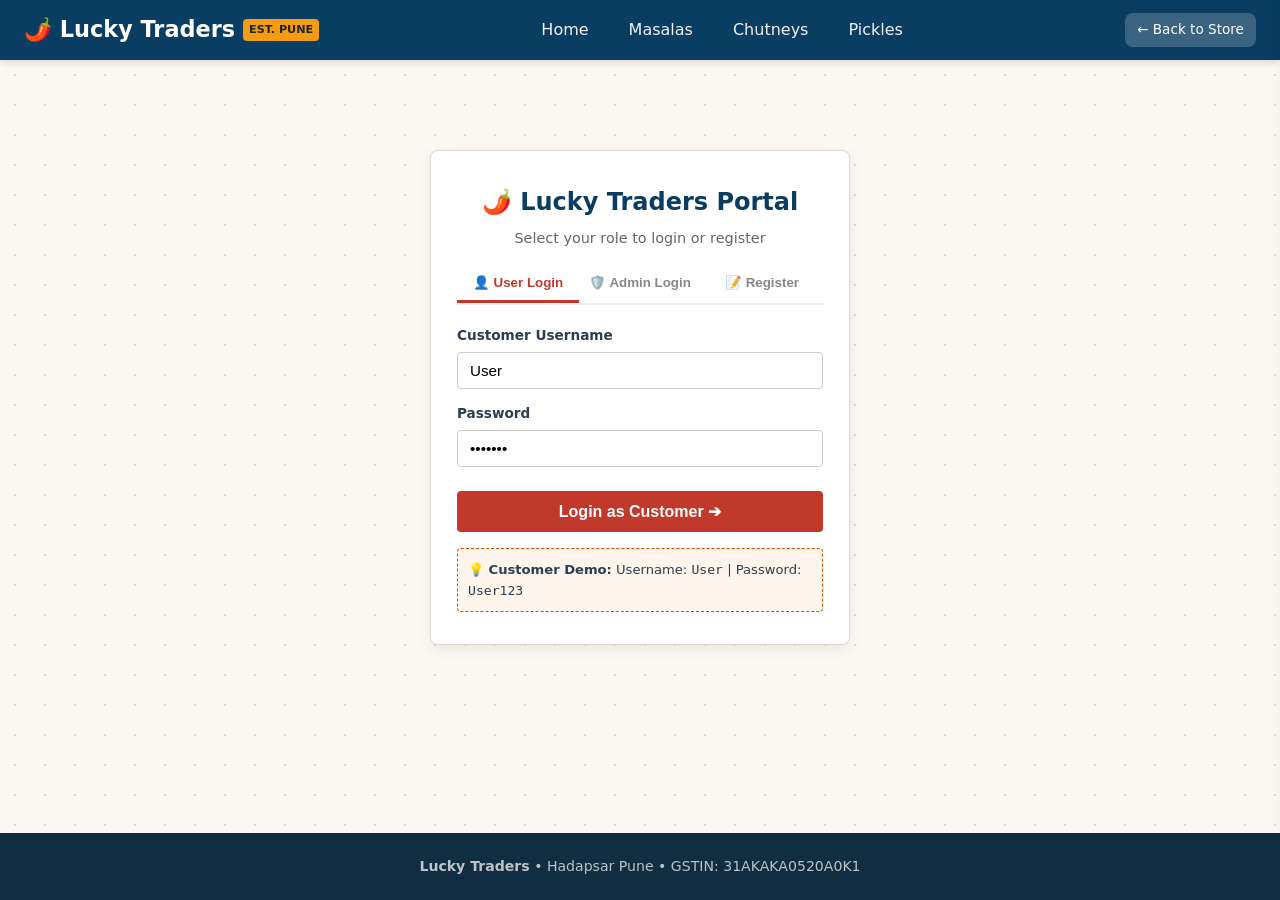
<file: admin.html>
<!DOCTYPE html>
<html lang="en">
<head>
  <meta charset="UTF-8">
  <meta name="viewport" content="width=device-width, initial-scale=1.0">
  <title>Admin Dashboard - Lucky Traders</title>
  <link rel="stylesheet" href="style.css">
</head>
<body class="with-bg">

<!-- Header & Navigation -->
<header>
  <nav class="navbar" style="background: #112d42;">
    <a href="index.html" class="nav-brand">
      <h1>🌶️ Lucky Traders</h1>
      <span class="subtitle" style="background:#27ae60; color:white;">ADMIN PORTAL</span>
    </a>
    <ul class="nav-links">
      <li><a href="index.html">🏪 Storefront</a></li>
      <li><a href="admin.html" class="active">📊 Admin Operations</a></li>
    </ul>
    <div class="nav-right">
      <div id="user-nav-container" class="user-nav">
        <a href="javascript:void(0)" onclick="Auth.logout()" class="nav-logout-btn">Logout</a>
      </div>
    </div>
  </nav>
</header>

<main class="container">
  
  <!-- KPI Metrics Banner -->
  <div class="admin-stats-grid">
    <div class="stat-card">
      <div class="stat-card-label">Total Revenue</div>
      <div class="stat-card-num" id="stat-revenue" style="color: #27ae60;">₹0</div>
      <span style="font-size:0.8rem; color:#888;">Recorded in SQL</span>
    </div>
    <div class="stat-card">
      <div class="stat-card-label">Total Orders</div>
      <div class="stat-card-num" id="stat-orders">0</div>
      <span style="font-size:0.8rem; color:#888;">Completed & Active</span>
    </div>
    <div class="stat-card">
      <div class="stat-card-label">Registered Customers</div>
      <div class="stat-card-num" id="stat-customers" style="color: #2980b9;">0</div>
      <span style="font-size:0.8rem; color:#888;">Customer Accounts</span>
    </div>
    <div class="stat-card">
      <div class="stat-card-label">Available Products</div>
      <div class="stat-card-num" id="stat-products">0</div>
      <span style="font-size:0.8rem; color:#888;">Catalog Items</span>
    </div>
  </div>

  <!-- Admin Sub-Navigation Tabs matching Viva Requirements -->
  <div class="admin-subnav">
    <button type="button" class="admin-tab-btn active" id="tab-btn-categories" onclick="showAdminSection('categories')">
      📁 Categories (Add & Remove)
    </button>
    <button type="button" class="admin-tab-btn" id="tab-btn-customers" onclick="showAdminSection('customers')">
      👥 Customer Data
    </button>
    <button type="button" class="admin-tab-btn" id="tab-btn-orders" onclick="showAdminSection('orders')">
      📦 Order Data
    </button>
    <button type="button" class="admin-tab-btn" id="tab-btn-stock" onclick="showAdminSection('stock')">
      📊 Avail. Stock & Products
    </button>
  </div>

  <!-- ========================================================
       SECTION 1: CATEGORIES (Add & Remove)
       ======================================================== -->
  <section id="section-categories" class="admin-section active">
    <div class="section-header" style="text-align: left; margin-bottom: 15px;">
      <h2>📁 Category Management</h2>
      <p>Add new spice categories or remove existing categories directly in the SQL database.</p>
    </div>

    <!-- Add Category Form -->
    <div class="admin-form-card">
      <h3 style="margin-bottom: 12px; color: var(--primary);">➕ Add New Category</h3>
      <form onsubmit="handleAddCategory(event)">
        <div class="admin-form-grid">
          <div>
            <label style="font-size:0.82rem; font-weight:600;">Category Name *</label>
            <input type="text" id="cat-name" class="form-control" placeholder="e.g. Papad & Fryums" required>
          </div>
          <div>
            <label style="font-size:0.82rem; font-weight:600;">Category Slug (URL) *</label>
            <input type="text" id="cat-slug" class="form-control" placeholder="e.g. papad" required>
          </div>
          <div>
            <label style="font-size:0.82rem; font-weight:600;">Icon Emoji</label>
            <input type="text" id="cat-icon" class="form-control" placeholder="e.g. 🍘" value="🍲">
          </div>
          <div style="grid-column: 1 / -1;">
            <label style="font-size:0.82rem; font-weight:600;">Description</label>
            <input type="text" id="cat-desc" class="form-control" placeholder="Brief description of products in this category">
          </div>
        </div>
        <button type="submit" class="btn-confirm-order" style="width: auto; padding: 9px 20px; margin-top: 12px;">
          ➕ Add Category to SQL
        </button>
      </form>
    </div>

    <!-- Categories List Table -->
    <div class="table-container">
      <table class="spice-table">
        <caption>Current Categories in SQL</caption>
        <thead>
          <tr>
            <th>Icon & Name</th>
            <th>Slug</th>
            <th>Description</th>
            <th>Product Count</th>
            <th>Action</th>
          </tr>
        </thead>
        <tbody id="categories-table-tbody">
          <tr><td colspan="5" style="text-align:center; padding: 20px;">Loading categories from SQL...</td></tr>
        </tbody>
      </table>
    </div>
  </section>

  <!-- ========================================================
       SECTION 2: CUSTOMER DATA
       ======================================================== -->
  <section id="section-customers" class="admin-section">
    <div class="section-header" style="text-align: left; margin-bottom: 15px;">
      <h2>👥 Registered Customer Database</h2>
      <p>View customer accounts, contact numbers, delivery addresses, order counts, and lifetime spends.</p>
    </div>

    <div class="table-container">
      <table class="spice-table">
        <caption>Customer Accounts (users table where role = 'customer')</caption>
        <thead>
          <tr>
            <th>ID</th>
            <th>Full Name</th>
            <th>Username</th>
            <th>Contact Phone</th>
            <th>Delivery Address</th>
            <th>Joined Date</th>
            <th>Total Orders</th>
            <th>Total Spent</th>
          </tr>
        </thead>
        <tbody id="customers-table-tbody">
          <tr><td colspan="8" style="text-align:center; padding: 20px;">Loading customer data from SQL...</td></tr>
        </tbody>
      </table>
    </div>
  </section>

  <!-- ========================================================
       SECTION 3: ORDER DATA
       ======================================================== -->
  <section id="section-orders" class="admin-section">
    <div class="section-header" style="text-align: left; margin-bottom: 15px;">
      <h2>📦 Order Data & Fulfillment</h2>
      <p>Real-time customer orders, line-item breakdowns, status tracking, and dynamic receipts.</p>
    </div>

    <div class="table-container">
      <table class="spice-table">
        <caption>Orders Table (SQL Transactions)</caption>
        <thead>
          <tr>
            <th>Order #</th>
            <th>Date</th>
            <th>Customer Info</th>
            <th>Items Breakdown</th>
            <th>Total Amount</th>
            <th>Payment</th>
            <th>Status</th>
            <th>Bill Receipt</th>
          </tr>
        </thead>
        <tbody id="orders-table-tbody">
          <tr><td colspan="8" style="text-align:center; padding: 20px;">Loading orders from SQL...</td></tr>
        </tbody>
      </table>
    </div>
  </section>

  <!-- ========================================================
       SECTION 4: AVAIL. STOCK & PRODUCT MANAGEMENT
       ======================================================== -->
  <section id="section-stock" class="admin-section">
    <div class="section-header" style="text-align: left; margin-bottom: 15px;">
      <h2>📊 Available Stock & Inventory Management</h2>
      <p>Monitor available stock quantity (`stock_qty`), update stock levels, and add or remove products.</p>
    </div>

    <!-- Add Product Form -->
    <div class="admin-form-card">
      <h3 style="margin-bottom: 12px; color: var(--primary);">➕ Add New Product to Inventory</h3>
      <form onsubmit="handleAddProduct(event)">
        <div class="admin-form-grid">
          <div>
            <label style="font-size:0.82rem; font-weight:600;">Category *</label>
            <select id="prod-category" class="form-control" required></select>
          </div>
          <div>
            <label style="font-size:0.82rem; font-weight:600;">Product Name *</label>
            <input type="text" id="prod-name" class="form-control" placeholder="e.g. Sambar Masala" required>
          </div>
          <div>
            <label style="font-size:0.82rem; font-weight:600;">Marathi Name</label>
            <input type="text" id="prod-marathi" class="form-control" placeholder="e.g. सांबार मसाला">
          </div>
          <div>
            <label style="font-size:0.82rem; font-weight:600;">Price (1 Kg) *</label>
            <input type="number" id="prod-p1kg" class="form-control" placeholder="500" step="1" required>
          </div>
          <div>
            <label style="font-size:0.82rem; font-weight:600;">Price (250 Gm) *</label>
            <input type="number" id="prod-p250g" class="form-control" placeholder="130" step="1" required>
          </div>
          <div>
            <label style="font-size:0.82rem; font-weight:600;">Initial Stock Qty *</label>
            <input type="number" id="prod-stock" class="form-control" value="50" min="0" required>
          </div>
          <div style="grid-column: 1 / -1;">
            <label style="font-size:0.82rem; font-weight:600;">Description</label>
            <input type="text" id="prod-desc" class="form-control" placeholder="Aromatic blend of roasted spices">
          </div>
        </div>
        <button type="submit" class="btn-confirm-order" style="width: auto; padding: 9px 20px; margin-top: 12px;">
          ➕ Save Product to SQL
        </button>
      </form>
    </div>

    <!-- Products & Stock Table -->
    <div class="table-container">
      <table class="spice-table">
        <caption>Product Inventory & Available Stock in SQL</caption>
        <thead>
          <tr>
            <th>Product Name</th>
            <th>Category</th>
            <th>Rate (1 Kg)</th>
            <th>Rate (250 Gm)</th>
            <th>Avail. Stock (Qty)</th>
            <th>Status</th>
            <th>Actions</th>
          </tr>
        </thead>
        <tbody id="stock-table-tbody">
          <tr><td colspan="7" style="text-align:center; padding: 20px;">Loading stock data from SQL...</td></tr>
        </tbody>
      </table>
    </div>
  </section>

</main>

<footer>
  <p><b>Lucky Traders</b> • Hadapsar Pune • Admin Panel</p>
</footer>

<script src="app.js"></script>
<script>
  let adminCategories = [];
  let adminProducts = [];
  let adminOrders = [];
  let adminCustomers = [];

  function checkAdminAuth() {
    const user = Auth.getUser();
    if (!user || user.role !== 'admin') {
      alert('Access restricted to Store Administrators. Redirecting to Admin Login.');
      window.location.href = 'login.html';
      return false;
    }
    return true;
  }

  function showAdminSection(secName) {
    document.querySelectorAll('.admin-section').forEach(s => s.classList.remove('active'));
    document.querySelectorAll('.admin-tab-btn').forEach(b => b.classList.remove('active'));

    const sec = document.getElementById(`section-${secName}`);
    const tabBtn = document.getElementById(`tab-btn-${secName}`);
    if (sec) sec.classList.add('active');
    if (tabBtn) tabBtn.classList.add('active');
  }

  // Load all 4 modules and KPI stats from SQL Backend
  async function loadAllAdminData() {
    if (!checkAdminAuth()) return;

    try {
      // 1. KPI Stats
      const statsRes = await fetch(`${API_BASE}/admin/stats`);
      const statsData = await statsRes.json();
      if (statsData.success) {
        const s = statsData.stats;
        document.getElementById('stat-revenue').textContent = `₹${s.totalSales}`;
        document.getElementById('stat-orders').textContent = s.totalOrders;
        document.getElementById('stat-customers').textContent = s.totalCustomers || 0;
        document.getElementById('stat-products').textContent = s.totalProducts;
      }

      // 2. Categories
      const catRes = await fetch(`${API_BASE}/categories`);
      const catData = await catRes.json();
      if (catData.success) {
        adminCategories = catData.categories;
        renderCategories(adminCategories);
        populateCategoryDropdown(adminCategories);
      }

      // 3. Customers
      const custRes = await fetch(`${API_BASE}/admin/customers`);
      const custData = await custRes.json();
      if (custData.success) {
        adminCustomers = custData.customers;
        renderCustomers(adminCustomers);
      }

      // 4. Orders
      const ordRes = await fetch(`${API_BASE}/admin/orders`);
      const ordData = await ordRes.json();
      if (ordData.success) {
        adminOrders = ordData.orders;
        renderOrders(adminOrders);
      }

      // 5. Products & Available Stock
      const prodRes = await fetch(`${API_BASE}/products`);
      const prodData = await prodRes.json();
      if (prodData.success) {
        adminProducts = prodData.products;
        renderStock(adminProducts);
      }

    } catch (err) {
      console.error('Failed to load admin data:', err);
    }
  }

  // Categories rendering & actions
  function renderCategories(cats) {
    const tbody = document.getElementById('categories-table-tbody');
    tbody.innerHTML = cats.map(c => `
      <tr>
        <td><b>${c.icon || '🍲'} ${c.name}</b></td>
        <td><code>${c.slug}</code></td>
        <td style="font-size:0.85rem; color:#555;">${c.description || '-'}</td>
        <td style="text-align:center;"><b>${c.product_count || 0}</b> items</td>
        <td>
          <button class="btn-remove" style="border:1px solid #e74c3c; padding:3px 8px; border-radius:4px; font-size:0.8rem;" onclick="handleDeleteCategory(${c.id}, '${c.name}')">
            🗑️ Remove
          </button>
        </td>
      </tr>
    `).join('');
  }

  function populateCategoryDropdown(cats) {
    const sel = document.getElementById('prod-category');
    if (!sel) return;
    sel.innerHTML = cats.map(c => `<option value="${c.id}">${c.icon || '🍲'} ${c.name}</option>`).join('');
  }

  async function handleAddCategory(e) {
    e.preventDefault();
    const name = document.getElementById('cat-name').value.trim();
    const slug = document.getElementById('cat-slug').value.trim();
    const icon = document.getElementById('cat-icon').value.trim() || '🍲';
    const description = document.getElementById('cat-desc').value.trim();

    try {
      const res = await fetch(`${API_BASE}/admin/categories`, {
        method: 'POST',
        headers: { 'Content-Type': 'application/json' },
        body: JSON.stringify({ name, slug, icon, description })
      });
      const data = await res.json();
      if (!data.success) throw new Error(data.error);

      Cart.showToast(`Category "${name}" added to SQL!`);
      document.getElementById('cat-name').value = '';
      document.getElementById('cat-slug').value = '';
      document.getElementById('cat-desc').value = '';
      loadAllAdminData();
    } catch (err) {
      alert(`Error creating category: ${err.message}`);
    }
  }

  async function handleDeleteCategory(id, name) {
    if (!confirm(`Are you sure you want to remove "${name}" and all associated products?`)) return;

    try {
      const res = await fetch(`${API_BASE}/admin/categories/${id}`, { method: 'DELETE' });
      const data = await res.json();
      if (!data.success) throw new Error(data.error);

      Cart.showToast(`Category "${name}" removed from SQL!`);
      loadAllAdminData();
    } catch (err) {
      alert(`Error removing category: ${err.message}`);
    }
  }

  // Customers rendering
  function renderCustomers(customers) {
    const tbody = document.getElementById('customers-table-tbody');
    if (customers.length === 0) {
      tbody.innerHTML = `<tr><td colspan="8" style="text-align:center; padding:20px;">No registered customer records yet.</td></tr>`;
      return;
    }
    tbody.innerHTML = customers.map(cust => `
      <tr>
        <td>#${cust.id}</td>
        <td><b>${cust.full_name}</b></td>
        <td><code>${cust.username}</code></td>
        <td>${cust.phone || '-'}</td>
        <td style="font-size:0.85rem; color:#555;">${cust.address || '-'}</td>
        <td style="font-size:0.85rem;">${new Date(cust.created_at).toLocaleDateString('en-IN')}</td>
        <td style="text-align:center; font-weight:bold;">${cust.total_orders}</td>
        <td style="font-weight:bold; color:#27ae60;">₹${cust.total_spent}</td>
      </tr>
    `).join('');
  }

  // Orders rendering & status update
  function renderOrders(orders) {
    const tbody = document.getElementById('orders-table-tbody');
    if (orders.length === 0) {
      tbody.innerHTML = `<tr><td colspan="8" style="text-align:center; padding: 20px;">No orders recorded yet.</td></tr>`;
      return;
    }

    tbody.innerHTML = orders.map(ord => {
      const itemsHtml = (ord.items || []).map(i => `• ${i.product_name} (${i.weight}) x${i.quantity}`).join('<br>');
      const dateStr = new Date(ord.created_at).toLocaleDateString('en-IN');

      return `
        <tr>
          <td><b>${ord.order_number}</b></td>
          <td>${dateStr}</td>
          <td>
            <b>${ord.customer_name}</b><br>
            <span style="font-size:0.8rem; color:#555;">📞 ${ord.customer_phone}</span><br>
            <span style="font-size:0.75rem; color:#777;">📍 ${ord.customer_address}</span>
          </td>
          <td style="font-size:0.85rem;">${itemsHtml}</td>
          <td style="font-weight:bold; color:#c0392b;">₹${ord.total_amount}</td>
          <td><span style="font-size:0.8rem;">${ord.payment_method}</span></td>
          <td>
            <select class="form-control" style="padding:4px 8px; font-size:0.8rem; width:auto;" onchange="updateOrderStatus(${ord.id}, this.value)">
              ${['Pending', 'Confirmed', 'Processing', 'Dispatched', 'Delivered', 'Cancelled'].map(st => `
                <option value="${st}" ${ord.status === st ? 'selected' : ''}>${st}</option>
              `).join('')}
            </select>
          </td>
          <td>
            <a href="receipt.html?order=${encodeURIComponent(ord.order_number)}" target="_blank" class="btn-sm-order" style="display:inline-block;">
              🧾 View Bill
            </a>
          </td>
        </tr>
      `;
    }).join('');
  }

  async function updateOrderStatus(orderId, newStatus) {
    try {
      const res = await fetch(`${API_BASE}/admin/orders/${orderId}/status`, {
        method: 'PATCH',
        headers: { 'Content-Type': 'application/json' },
        body: JSON.stringify({ status: newStatus })
      });
      const data = await res.json();
      if (!data.success) throw new Error(data.error);

      Cart.showToast(`Order status updated to "${newStatus}"!`);
      loadAllAdminData();
    } catch (err) {
      alert(`Status update failed: ${err.message}`);
    }
  }

  // Available Stock & Product rendering
  function renderStock(products) {
    const tbody = document.getElementById('stock-table-tbody');
    tbody.innerHTML = products.map(prod => `
      <tr>
        <td>
          <b>${prod.name}</b><br>
          <span style="font-size:0.8rem; color:#888;">${prod.marathi_name || ''}</span>
        </td>
        <td><span style="background:#eee; padding:2px 6px; border-radius:4px; font-size:0.8rem;">${prod.category_name}</span></td>
        <td class="price-tag">₹${prod.price_1kg}</td>
        <td class="price-tag">₹${prod.price_250g}</td>
        <td>
          <input type="number" id="stock-input-${prod.id}" value="${prod.stock_qty || 0}" min="0" style="width:65px; padding:4px; font-weight:bold; text-align:center;">
        </td>
        <td>
          ${(prod.stock_qty > 0)
            ? '<span class="badge-status badge-Delivered">In Stock</span>'
            : '<span class="badge-status badge-Cancelled">Out of Stock</span>'
          }
        </td>
        <td>
          <button class="btn-sm-order" style="background:#27ae60;" onclick="handleSaveStock(${prod.id})">💾 Save</button>
          <button class="btn-remove" style="border:1px solid #e74c3c; padding:3px 8px; border-radius:4px; font-size:0.8rem;" onclick="handleDeleteProduct(${prod.id}, '${prod.name}')">🗑️ Delete</button>
        </td>
      </tr>
    `).join('');
  }

  async function handleSaveStock(prodId) {
    const newQty = parseInt(document.getElementById(`stock-input-${prodId}`).value, 10);
    if (isNaN(newQty) || newQty < 0) return alert('Enter valid quantity');

    try {
      const res = await fetch(`${API_BASE}/admin/products/${prodId}/stock`, {
        method: 'PATCH',
        headers: { 'Content-Type': 'application/json' },
        body: JSON.stringify({ stockQty: newQty })
      });
      const data = await res.json();
      if (!data.success) throw new Error(data.error);

      Cart.showToast('Stock quantity updated in SQL!');
      loadAllAdminData();
    } catch (err) {
      alert(`Error updating stock: ${err.message}`);
    }
  }

  async function handleAddProduct(e) {
    e.preventDefault();
    const categoryId = document.getElementById('prod-category').value;
    const name = document.getElementById('prod-name').value.trim();
    const marathiName = document.getElementById('prod-marathi').value.trim();
    const price1kg = parseFloat(document.getElementById('prod-p1kg').value);
    const price250g = parseFloat(document.getElementById('prod-p250g').value);
    const stockQty = parseInt(document.getElementById('prod-stock').value, 10);
    const description = document.getElementById('prod-desc').value.trim();

    try {
      const res = await fetch(`${API_BASE}/admin/products`, {
        method: 'POST',
        headers: { 'Content-Type': 'application/json' },
        body: JSON.stringify({ categoryId, name, marathiName, price1kg, price250g, stockQty, description })
      });
      const data = await res.json();
      if (!data.success) throw new Error(data.error);

      Cart.showToast(`Product "${name}" added to SQL catalog!`);
      document.getElementById('prod-name').value = '';
      document.getElementById('prod-marathi').value = '';
      document.getElementById('prod-p1kg').value = '';
      document.getElementById('prod-p250g').value = '';
      document.getElementById('prod-desc').value = '';
      loadAllAdminData();
    } catch (err) {
      alert(`Error adding product: ${err.message}`);
    }
  }

  async function handleDeleteProduct(id, name) {
    if (!confirm(`Are you sure you want to remove "${name}" from store?`)) return;

    try {
      const res = await fetch(`${API_BASE}/admin/products/${id}`, { method: 'DELETE' });
      const data = await res.json();
      if (!data.success) throw new Error(data.error);

      Cart.showToast(`Product "${name}" removed from SQL!`);
      loadAllAdminData();
    } catch (err) {
      alert(`Error deleting product: ${err.message}`);
    }
  }

  document.addEventListener('DOMContentLoaded', loadAllAdminData);
</script>
</body>
</html>
</file>
<file: style.css>
/* ==========================================================
   Lucky Traders - Clean & Modular Master Stylesheet
   Designed for College Project Viva & Student Demonstrations
   ========================================================== */

/* 1. THEME VARIABLES & GLOBAL STYLES */
:root {
  --primary: #0a3d62;         /* Deep Navy Blue */
  --primary-hover: #072b46;
  --accent-spice: #c0392b;    /* Warm Spice Chili Red */
  --accent-gold: #d35400;     /* Turmeric Saffron Orange */
  --accent-yellow: #f39c12;   /* Mustard Yellow */
  --bg-page: #fcf9f2;         /* Creamy warm background */
  --text-dark: #2c3e50;
  --border: #e2d9cc;
  --shadow: 0 4px 15px rgba(0, 0, 0, 0.08);
  --radius: 8px;
}

* {
  box-sizing: border-box;
  margin: 0;
  padding: 0;
}

body {
  font-family: 'Segoe UI', system-ui, -apple-system, sans-serif;
  background-color: var(--bg-page);
  color: var(--text-dark);
  line-height: 1.6;
  min-height: 100vh;
  display: flex;
  flex-direction: column;
}

body.with-bg {
  background-image: radial-gradient(#eadbc8 1px, transparent 1px);
  background-size: 30px 30px;
}

a { text-decoration: none; color: inherit; }

/* 2. NAVIGATION BAR */
.navbar {
  position: sticky;
  top: 0;
  z-index: 100;
  background: var(--primary);
  color: white;
  display: flex;
  justify-content: space-between;
  align-items: center;
  padding: 12px 24px;
  box-shadow: 0 2px 8px rgba(0,0,0,0.15);
}

.nav-brand {
  display: flex;
  align-items: center;
  gap: 8px;
  color: white;
  font-weight: 700;
}
.nav-brand h1 { font-size: 1.4rem; }
.nav-brand .subtitle {
  font-size: 0.7rem;
  background: var(--accent-yellow);
  color: #222;
  padding: 2px 6px;
  border-radius: 4px;
}

.nav-links {
  display: flex;
  list-style: none;
  gap: 16px;
  align-items: center;
}
.nav-links a {
  color: #f1f2f6;
  font-weight: 500;
  padding: 6px 12px;
  border-radius: var(--radius);
  transition: 0.2s;
}
.nav-links a:hover, .nav-links a.active {
  background: rgba(255, 255, 255, 0.2);
  color: white;
}

.nav-right {
  display: flex;
  align-items: center;
  gap: 12px;
}
.cart-btn {
  background: var(--accent-gold);
  color: white;
  border: none;
  padding: 8px 16px;
  border-radius: 20px;
  font-weight: 600;
  cursor: pointer;
  display: flex;
  align-items: center;
  gap: 6px;
  transition: 0.2s;
}
.cart-btn:hover { background: var(--accent-spice); }
.cart-count-badge {
  background: white;
  color: var(--accent-spice);
  font-size: 0.75rem;
  font-weight: bold;
  border-radius: 50%;
  width: 20px;
  height: 20px;
  display: inline-flex;
  align-items: center;
  justify-content: center;
}

.user-nav { display: flex; align-items: center; gap: 8px; font-size: 0.9rem; }
.user-greeting { color: #ffdd99; }
.nav-admin-link {
  background: #27ae60;
  color: white;
  padding: 4px 10px;
  border-radius: 4px;
  font-size: 0.8rem;
  font-weight: 600;
}
.nav-login-btn, .nav-logout-btn {
  background: rgba(255, 255, 255, 0.2);
  color: white;
  padding: 6px 12px;
  border-radius: var(--radius);
  font-size: 0.85rem;
}

/* 3. HERO BANNER */
.hero {
  background: linear-gradient(rgba(15, 23, 42, 0.68), rgba(138, 28, 22, 0.72)),
              url('images/hero_banner.jpg') center/cover no-repeat;
  color: white;
  text-align: center;
  padding: 60px 20px 48px;
}
.hero h2 {
  font-size: 2.2rem;
  margin-bottom: 12px;
  text-shadow: 0 2px 6px rgba(0, 0, 0, 0.75);
}
.hero p {
  max-width: 680px;
  margin: 0 auto 18px;
  font-size: 1.1rem;
  opacity: 0.96;
  text-shadow: 0 1px 4px rgba(0, 0, 0, 0.75);
}
.hero-badges { display: flex; justify-content: center; gap: 12px; flex-wrap: wrap; }
.hero-badge-pill {
  background: rgba(255, 255, 255, 0.2);
  padding: 6px 14px;
  border-radius: 20px;
  font-size: 0.85rem;
  border: 1px solid rgba(255, 255, 255, 0.3);
}

/* 4. MAIN CONTAINER & SECTION HEADERS */
.container {
  max-width: 1200px;
  margin: 0 auto;
  padding: 30px 20px;
  flex: 1;
  width: 100%;
}
.section-header { text-align: center; margin-bottom: 25px; }
.section-header h2 { font-size: 1.8rem; color: var(--primary); margin-bottom: 6px; }
.section-header p { color: #666; font-size: 0.95rem; }

/* 5. CATEGORIES SHOWCASE GRID */
.categories-grid {
  display: grid;
  grid-template-columns: repeat(auto-fit, minmax(280px, 1fr));
  gap: 20px;
  margin-bottom: 35px;
}
.category-card {
  background: white;
  border-radius: var(--radius);
  border: 1px solid var(--border);
  box-shadow: var(--shadow);
  overflow: hidden;
  transition: transform 0.2s, box-shadow 0.2s;
  display: flex;
  flex-direction: column;
}
.category-card:hover {
  transform: translateY(-4px);
  box-shadow: 0 8px 24px rgba(0,0,0,0.12);
}
.category-img-wrap { height: 160px; overflow: hidden; background: #eee; }
.category-img-wrap img { width: 100%; height: 100%; object-fit: cover; }
.category-card-body { padding: 18px; flex: 1; display: flex; flex-direction: column; }
.category-card-body h3 { color: var(--accent-spice); font-size: 1.25rem; margin-bottom: 6px; }
.category-card-body p { color: #555; font-size: 0.88rem; margin-bottom: 14px; flex: 1; }
.category-card-btn { color: var(--primary); font-weight: 700; font-size: 0.85rem; }

/* 6. SEARCH & FILTER BAR */
.filter-bar {
  display: flex;
  justify-content: space-between;
  align-items: center;
  flex-wrap: wrap;
  gap: 15px;
  background: white;
  padding: 14px 18px;
  border-radius: var(--radius);
  border: 1px solid var(--border);
  box-shadow: var(--shadow);
  margin-bottom: 25px;
}
.search-input-wrapper { display: flex; align-items: center; gap: 8px; flex: 1; min-width: 250px; }
.search-input {
  width: 100%;
  padding: 9px 12px;
  border: 1px solid #ccc;
  border-radius: var(--radius);
  outline: none;
  font-size: 0.95rem;
}
.search-input:focus { border-color: var(--accent-gold); }
.category-tabs { display: flex; gap: 8px; flex-wrap: wrap; }
.tab-btn {
  background: #f1f2f6;
  border: 1px solid #ddd;
  padding: 8px 14px;
  border-radius: 20px;
  font-size: 0.88rem;
  font-weight: 600;
  cursor: pointer;
  transition: 0.2s;
}
.tab-btn.active, .tab-btn:hover {
  background: var(--primary);
  color: white;
  border-color: var(--primary);
}

/* 7. PRODUCT GRID & CARD CARDS */
.product-grid {
  display: grid;
  grid-template-columns: repeat(auto-fill, minmax(260px, 1fr));
  gap: 22px;
}
.product-card {
  background: white;
  border-radius: var(--radius);
  border: 1px solid var(--border);
  box-shadow: var(--shadow);
  overflow: hidden;
  display: flex;
  flex-direction: column;
  transition: transform 0.2s;
}
.product-card:hover { transform: translateY(-3px); }
.product-img-box {
  position: relative;
  height: 180px;
  background: #f8f8f8;
  overflow: hidden;
}
.product-img-box img {
  width: 100%;
  height: 100%;
  object-fit: cover;
}
.badge-featured {
  position: absolute;
  top: 10px;
  left: 10px;
  background: #f39c12;
  color: white;
  font-size: 0.72rem;
  font-weight: bold;
  padding: 3px 8px;
  border-radius: 4px;
}
.product-info { padding: 16px; flex: 1; display: flex; flex-direction: column; }
.product-title { color: var(--accent-spice); font-size: 1.15rem; margin-bottom: 2px; }
.product-english-sub { font-size: 0.85rem; color: #555; font-weight: 600; margin-bottom: 8px; }
.product-desc { font-size: 0.85rem; color: #666; margin-bottom: 12px; flex: 1; }

.weight-selector {
  display: flex;
  gap: 6px;
  margin-bottom: 12px;
}
.weight-option {
  flex: 1;
  padding: 6px 8px;
  font-size: 0.82rem;
  font-weight: 600;
  border: 1px solid #ccc;
  background: #fafafa;
  border-radius: 4px;
  cursor: pointer;
  transition: 0.2s;
}
.weight-option.selected {
  background: var(--accent-spice);
  color: white;
  border-color: var(--accent-spice);
}

.product-price-box {
  display: flex;
  align-items: baseline;
  gap: 6px;
  margin-bottom: 14px;
}
.product-price { font-size: 1.35rem; font-weight: 800; color: var(--text-dark); }
.product-price-sub { font-size: 0.8rem; color: #888; }

.card-actions { display: flex; gap: 8px; }
.btn-add-cart {
  flex: 1;
  background: var(--accent-gold);
  color: white;
  border: none;
  padding: 9px;
  border-radius: 4px;
  font-weight: 600;
  cursor: pointer;
  font-size: 0.85rem;
  transition: 0.2s;
}
.btn-add-cart:hover { background: #ba4a00; }
.btn-buy-now {
  background: var(--primary);
  color: white;
  border: none;
  padding: 9px 14px;
  border-radius: 4px;
  font-weight: 600;
  cursor: pointer;
  font-size: 0.85rem;
  transition: 0.2s;
}
.btn-buy-now:hover { background: var(--primary-hover); }

/* 8. TABLES (Masalas, Chutneys, Pickles, Admin) */
.table-container {
  background: white;
  border-radius: var(--radius);
  overflow-x: auto;
  box-shadow: var(--shadow);
  border: 1px solid var(--border);
  margin-bottom: 25px;
}
table.spice-table {
  width: 100%;
  border-collapse: collapse;
  text-align: left;
}
table.spice-table caption {
  background: #fdf5eb;
  padding: 12px 18px;
  font-size: 1.2rem;
  font-weight: 700;
  color: var(--primary);
  text-align: left;
  border-bottom: 1px solid var(--border);
}
table.spice-table th {
  background: #f4a261;
  color: #1e272c;
  padding: 11px 14px;
  font-size: 0.9rem;
  font-weight: 700;
}
table.spice-table td {
  padding: 11px 14px;
  border-bottom: 1px solid #eee;
  font-size: 0.9rem;
}
table.spice-table tr:hover { background-color: #faf5ee; }
.table-prod-img {
  width: 44px;
  height: 44px;
  border-radius: 6px;
  object-fit: cover;
  border: 1px solid #ddd;
  vertical-align: middle;
  margin-right: 8px;
}
.price-tag { font-weight: 700; color: var(--accent-spice); }
.btn-sm-order {
  background: var(--primary);
  color: white;
  border: none;
  padding: 5px 10px;
  border-radius: 4px;
  font-size: 0.78rem;
  cursor: pointer;
  font-weight: 600;
  margin-right: 4px;
}
.btn-sm-order:hover { background: var(--primary-hover); }

/* 9. CART DRAWER & OVERLAY */
.cart-overlay {
  position: fixed;
  top: 0; left: 0; width: 100%; height: 100%;
  background: rgba(0,0,0,0.5);
  backdrop-filter: blur(2px);
  z-index: 1000;
  opacity: 0;
  visibility: hidden;
  transition: 0.3s ease;
}
.cart-overlay.open { opacity: 1; visibility: visible; }
.cart-drawer {
  position: fixed;
  top: 0; right: -420px;
  width: 400px; max-width: 90vw; height: 100%;
  background: white;
  z-index: 1001;
  box-shadow: -5px 0 25px rgba(0,0,0,0.2);
  display: flex;
  flex-direction: column;
  transition: right 0.3s ease;
}
.cart-drawer.open { right: 0; }
.cart-drawer-header {
  background: var(--primary);
  color: white;
  padding: 16px 20px;
  display: flex;
  justify-content: space-between;
  align-items: center;
}
.close-drawer-btn {
  background: none; border: none; color: white;
  font-size: 1.5rem; cursor: pointer;
}
.cart-drawer-items {
  flex: 1;
  overflow-y: auto;
  padding: 15px 20px;
}
.cart-item {
  display: flex;
  align-items: center;
  gap: 12px;
  padding: 12px 0;
  border-bottom: 1px solid #eee;
}
.cart-item-img-wrapper {
  width: 52px; height: 52px;
  border-radius: 6px;
  overflow: hidden;
  border: 1px solid #ddd;
  flex-shrink: 0;
}
.cart-item-img { width: 100%; height: 100%; object-fit: cover; }
.cart-item-details { flex: 1; min-width: 0; }
.cart-marathi-name { font-weight: 700; color: var(--accent-spice); font-size: 0.92rem; }
.cart-english-name { font-size: 0.8rem; color: #666; }
.cart-item-qty-controls { display: flex; align-items: center; gap: 8px; margin-top: 5px; }
.btn-qty {
  width: 24px; height: 24px;
  border: 1px solid #ccc;
  background: #f8f9fa;
  border-radius: 4px;
  cursor: pointer;
  font-weight: bold;
}
.btn-remove {
  background: none; border: none; cursor: pointer;
  font-size: 0.9rem; margin-left: 6px; color: #e74c3c;
}
.cart-item-subtotal {
  font-weight: 800; color: var(--accent-spice);
  font-size: 1rem; white-space: nowrap;
}
.cart-drawer-footer {
  background: #fafafa;
  border-top: 1px solid #eee;
  padding: 18px 20px;
}
.cart-calc-row {
  display: flex; justify-content: space-between;
  font-size: 0.9rem; margin-bottom: 5px; color: #555;
}
.cart-calc-total {
  display: flex; justify-content: space-between;
  font-size: 1.25rem; font-weight: 800; color: var(--accent-spice);
  border-top: 1px dashed #ccc;
  padding-top: 10px; margin-top: 8px; margin-bottom: 14px;
}
.btn-checkout {
  width: 100%;
  background: #27ae60;
  color: white;
  border: none;
  padding: 12px;
  border-radius: 4px;
  font-size: 1rem;
  font-weight: 700;
  cursor: pointer;
  transition: 0.2s;
}
.btn-checkout:hover { background: #219653; }
.btn-checkout:disabled { background: #ccc; cursor: not-allowed; }

/* 10. CHECKOUT MODAL */
.modal {
  position: fixed;
  top: 0; left: 0; width: 100%; height: 100%;
  background: rgba(0,0,0,0.6);
  backdrop-filter: blur(4px);
  z-index: 1050;
  display: flex;
  justify-content: center;
  align-items: center;
  opacity: 0;
  visibility: hidden;
  transition: 0.25s ease;
  padding: 20px;
}
.modal.open { opacity: 1; visibility: visible; }
.modal-content {
  background: white;
  width: 480px; max-width: 95vw; max-height: 90vh;
  overflow-y: auto;
  border-radius: var(--radius);
  box-shadow: 0 10px 30px rgba(0,0,0,0.2);
  padding: 26px;
}
.modal-header {
  display: flex; justify-content: space-between; align-items: center;
  margin-bottom: 16px; border-bottom: 1px solid #eee; padding-bottom: 10px;
}
.modal-header h2 { font-size: 1.3rem; color: var(--primary); }
.close-modal-btn { background: none; border: none; font-size: 1.5rem; cursor: pointer; color: #888; }
.form-group { margin-bottom: 14px; }
.form-group label { display: block; font-size: 0.85rem; font-weight: 600; margin-bottom: 5px; }
.form-control {
  width: 100%;
  padding: 9px 12px;
  border: 1px solid #ccc;
  border-radius: 4px;
  font-size: 0.95rem;
  outline: none;
}
.form-control:focus { border-color: var(--accent-gold); }
.checkout-summary-box {
  background: #fdf5eb;
  border: 1px solid #f7dfc0;
  border-radius: 4px;
  padding: 12px;
  margin-bottom: 15px;
}
.btn-confirm-order {
  width: 100%;
  background: var(--accent-spice);
  color: white;
  border: none;
  padding: 12px;
  border-radius: 4px;
  font-size: 1rem;
  font-weight: 700;
  cursor: pointer;
}
.btn-confirm-order:hover { background: #a93226; }

/* 11. INVOICE RECEIPT */
.receipt-wrapper { max-width: 480px; margin: 30px auto; padding: 15px; }
.receipt-card {
  background: white;
  border: 1px solid #d5dbdb;
  border-radius: 8px;
  padding: 24px;
  box-shadow: var(--shadow);
  font-family: 'Courier New', Courier, monospace;
}
.receipt-header {
  text-align: center;
  border-bottom: 1px dashed #333;
  padding-bottom: 12px;
  margin-bottom: 14px;
}
.receipt-meta { display: flex; justify-content: space-between; font-size: 0.88rem; margin-bottom: 12px; }
.receipt-customer-box {
  background: #f8f9fa;
  padding: 10px;
  border-radius: 4px;
  font-size: 0.85rem;
  margin-bottom: 14px;
  border-left: 3px solid var(--primary);
}
.receipt-items-table { width: 100%; border-collapse: collapse; margin-bottom: 14px; }
.receipt-items-table th { border-bottom: 1px dashed #333; padding: 6px 0; font-size: 0.88rem; text-align: left; }
.receipt-items-table td { padding: 6px 0; font-size: 0.88rem; }
.receipt-totals { border-top: 1px dashed #333; padding-top: 10px; margin-bottom: 15px; }
.receipt-totals-row { display: flex; justify-content: space-between; font-size: 0.9rem; margin: 4px 0; }
.receipt-grand-total { font-size: 1.15rem; font-weight: bold; border-top: 1px solid #333; padding-top: 6px; }
.receipt-status-badge {
  background: #27ae60; color: white; padding: 3px 10px;
  border-radius: 12px; font-size: 0.75rem; font-weight: bold;
}
.receipt-footer { text-align: center; border-top: 1px dashed #333; padding-top: 14px; font-size: 0.82rem; color: #555; }
.receipt-actions { display: flex; gap: 10px; margin-top: 18px; }
.btn-print {
  flex: 1; background: var(--primary); color: white; border: none;
  padding: 10px; border-radius: 4px; font-weight: bold; cursor: pointer;
}
.btn-home {
  flex: 1; background: #7f8c8d; color: white; border: none;
  padding: 10px; border-radius: 4px; font-weight: bold; cursor: pointer; text-align: center;
}

/* 12. AUTH (LOGIN & REGISTER) */
.auth-wrapper {
  min-height: 75vh;
  display: flex;
  justify-content: center;
  align-items: center;
  padding: 30px 15px;
}
.auth-card {
  background: white;
  width: 420px; max-width: 95vw;
  padding: 32px 26px;
  border-radius: var(--radius);
  box-shadow: var(--shadow);
  border: 1px solid var(--border);
  text-align: center;
}
.auth-card h2 { color: var(--primary); margin-bottom: 6px; font-size: 1.5rem; }
.auth-tabs { display: flex; border-bottom: 2px solid #eee; margin: 15px 0 20px; }
.auth-tab-btn {
  flex: 1; padding: 10px; background: none; border: none;
  font-weight: bold; color: #888; cursor: pointer;
  border-bottom: 3px solid transparent;
}
.auth-tab-btn.active { color: var(--accent-spice); border-bottom-color: var(--accent-spice); }
.auth-submit-btn {
  width: 100%; background: var(--primary); color: white; border: none;
  padding: 11px; border-radius: 4px; font-size: 1rem; font-weight: bold;
  cursor: pointer; margin-top: 10px;
}
.demo-accounts-box {
  background: #fdf5eb; border: 1px dashed var(--accent-gold);
  border-radius: 4px; padding: 10px; margin-top: 16px;
  font-size: 0.82rem; text-align: left;
}

/* 13. ADMIN PORTAL */
.admin-stats-grid {
  display: grid;
  grid-template-columns: repeat(auto-fit, minmax(200px, 1fr));
  gap: 16px;
  margin-bottom: 25px;
}
.stat-card {
  background: white; padding: 18px; border-radius: var(--radius);
  border: 1px solid var(--border); box-shadow: var(--shadow); text-align: center;
}
.stat-card-num { font-size: 1.8rem; font-weight: 800; color: var(--accent-spice); margin: 4px 0; }
.stat-card-label { font-size: 0.82rem; color: #777; text-transform: uppercase; font-weight: 600; }
.admin-subnav {
  display: flex; gap: 8px; margin-bottom: 22px; flex-wrap: wrap;
  border-bottom: 2px solid var(--border); padding-bottom: 10px;
}
.admin-tab-btn {
  background: white; border: 1px solid #ccc; padding: 9px 16px;
  border-radius: 6px; font-weight: 600; cursor: pointer; font-size: 0.9rem;
}
.admin-tab-btn.active { background: var(--primary); color: white; border-color: var(--primary); }
.admin-section { display: none; }
.admin-section.active { display: block; }
.admin-form-card {
  background: white; padding: 20px; border-radius: var(--radius);
  border: 1px solid var(--border); box-shadow: var(--shadow); margin-bottom: 22px;
}
.admin-form-grid {
  display: grid; grid-template-columns: repeat(auto-fit, minmax(200px, 1fr)); gap: 12px;
}
.badge-status { padding: 4px 8px; border-radius: 12px; font-size: 0.75rem; font-weight: bold; }
.badge-Confirmed { background: #ffeaa7; color: #d35400; }
.badge-Processing { background: #dff9fb; color: #0984e3; }
.badge-Dispatched { background: #e8f8f5; color: #16a085; }
.badge-Delivered { background: #d4edda; color: #155724; }
.badge-Cancelled { background: #f8d7da; color: #721c24; }

/* 14. TOAST NOTIFICATION & FOOTER */
.toast {
  position: fixed; bottom: 25px; right: 25px;
  background: #2c3e50; color: white; padding: 12px 20px;
  border-radius: 6px; box-shadow: 0 4px 15px rgba(0,0,0,0.3);
  font-size: 0.9rem; z-index: 2000; opacity: 0;
  transform: translateY(20px); transition: 0.3s; pointer-events: none;
}
.toast.show { opacity: 1; transform: translateY(0); }

footer {
  background: #112d42; color: #bdc3c7;
  text-align: center; padding: 22px 18px; margin-top: auto; font-size: 0.88rem;
}
footer a { color: var(--accent-yellow); }

/* 15. RESPONSIVE DESIGN */
@media (max-width: 768px) {
  .navbar { flex-direction: column; align-items: stretch; gap: 10px; padding: 12px 16px; }
  .nav-brand { justify-content: space-between; }
  .nav-links { flex-wrap: wrap; justify-content: center; gap: 6px; }
  .nav-right { justify-content: space-between; width: 100%; border-top: 1px solid rgba(255,255,255,0.15); padding-top: 8px; }
  .hero h2 { font-size: 1.6rem; }
  .product-grid { grid-template-columns: repeat(auto-fill, minmax(220px, 1fr)); }
  .admin-subnav { gap: 6px; }
  .admin-tab-btn { flex: 1 1 calc(50% - 6px); text-align: center; }
}

@media (max-width: 480px) {
  .product-grid { grid-template-columns: 1fr; }
  .cart-drawer { width: 100%; max-width: 100vw; right: -100vw; }
  .cart-drawer.open { right: 0; }
  .admin-stats-grid { grid-template-columns: 1fr; }
}

@media print {
  .navbar, .btn-print, .btn-home, footer, .cart-overlay, .cart-drawer { display: none !important; }
  body { background: white !important; }
  .receipt-card { box-shadow: none !important; border: none !important; width: 100% !important; }
}
</file>
